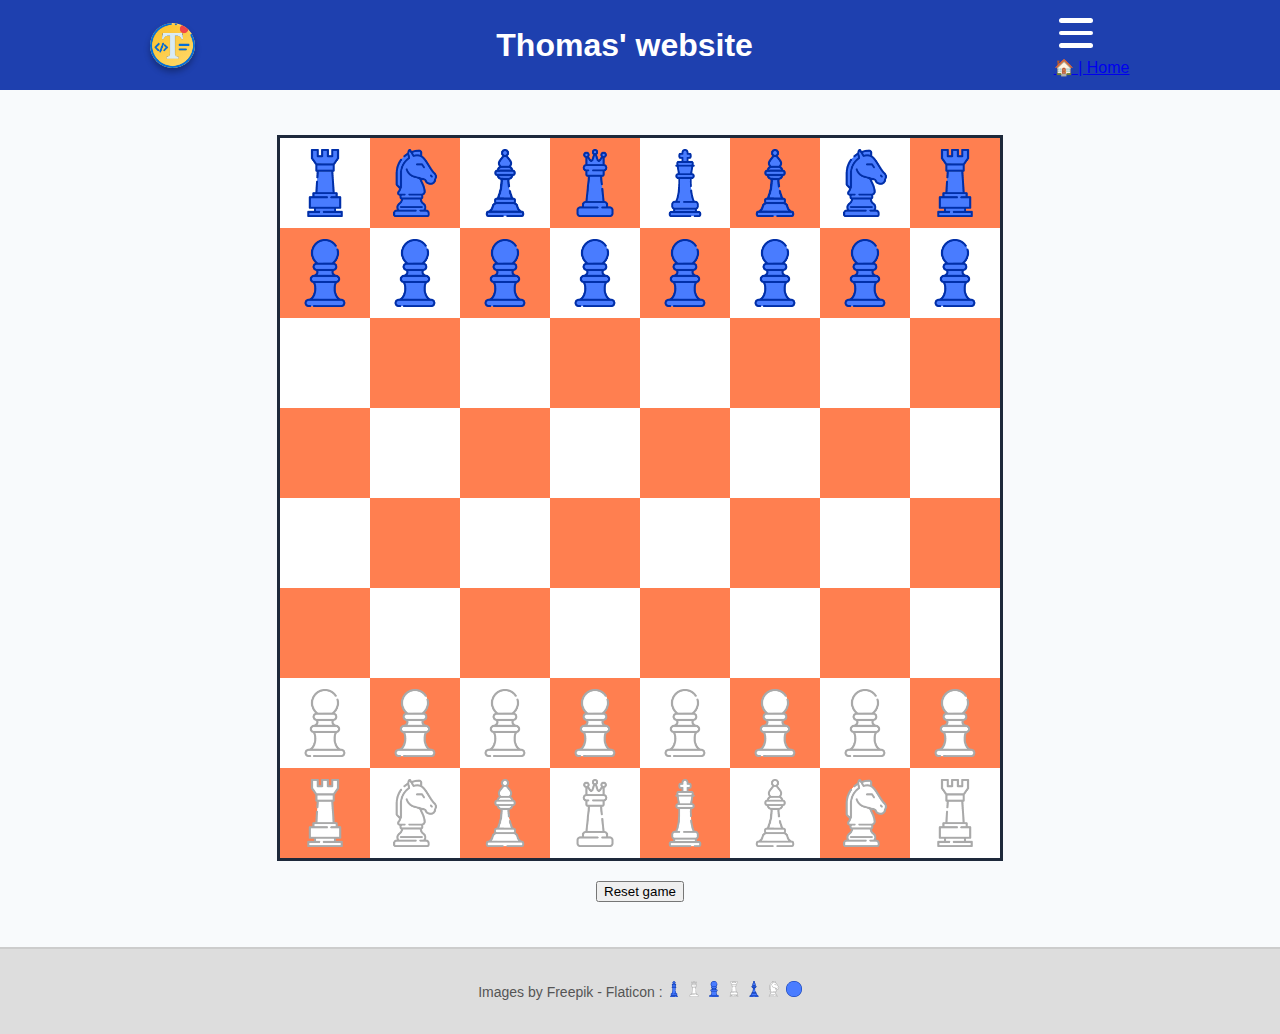
<file: Projects/Project-pages/Chess-Game/chess.html>
<!DOCTYPE html>
<html lang="en">

<head>
    <meta charset="UTF-8">
    <meta name="viewport" content="width=device-width, initial-scale=1.0">
    <link rel="stylesheet" href="../../../styles.css">
    </link>
    <link rel="stylesheet" href="styles.css">
    </link>
    <script src="script.js">    </script>
    <title>Chess</title>
</head>

<body>

    <header>
        <img src="../../../Media/Logo1.png" alt="" class="logo">

        <div></div>
        <h1 class="page-title">Thomas' website</h1>
        <div></div>
        <div class="menu-wrapper">
            <div class="menu">
                <div class="line"></div>
                <div class="line"></div>
                <div class="line"></div>
            </div>
            <div class="drop-down-menu">
                <a href="../../../index.html" target="_self">
                    <div><span class="target-icon">🏠 | </span><span class="target-name"> Home</span></div>
                </a>
                <div><span class="target-icon"></span><span class="target-name"></span></div>
                <div><span class="target-icon"></span><span class="target-name"> </span></div>
            </div>
        </div>
    </header>
    <main>
        <div class="board"></div>
        <div class="buttons">

            <button id="reset">Reset game</button>
        </div>
    </main>
    <footer>
        <div class="footer-links">
            <p>Images by Freepik - Flaticon : <a href="https://www.flaticon.com/free-icons/chess">
                    <img src="images/roi1.png" alt="king-icon" />
                </a><a href="https://www.flaticon.com/free-icons/chess">
                    <img src="images/dame2.png" alt="queen-icon" />
                </a><a href="https://www.flaticon.com/free-icons/pawn">
                    <img src="images/pion1.png" alt="pawn-icon" />
                </a><a href="https://www.flaticon.com/free-icons/rook">
                    <img src="images/tour2.png" alt="rook-icon" />
                </a><a href="https://www.flaticon.com/free-icons/chess">
                    <img src="images/fou1.png" alt="bishop-icon" />
                </a><a href="https://www.flaticon.com/free-icons/chess">
                    <img src="images/cavalier2.png" alt="knight-icon" />
                </a><a href="https://www.flaticon.com/free-icons/circle">
                    <img src="images/cible1.png" alt="target-icon" />
                </a></p>
        </div>
    </footer>

</body>

</html>
</file>
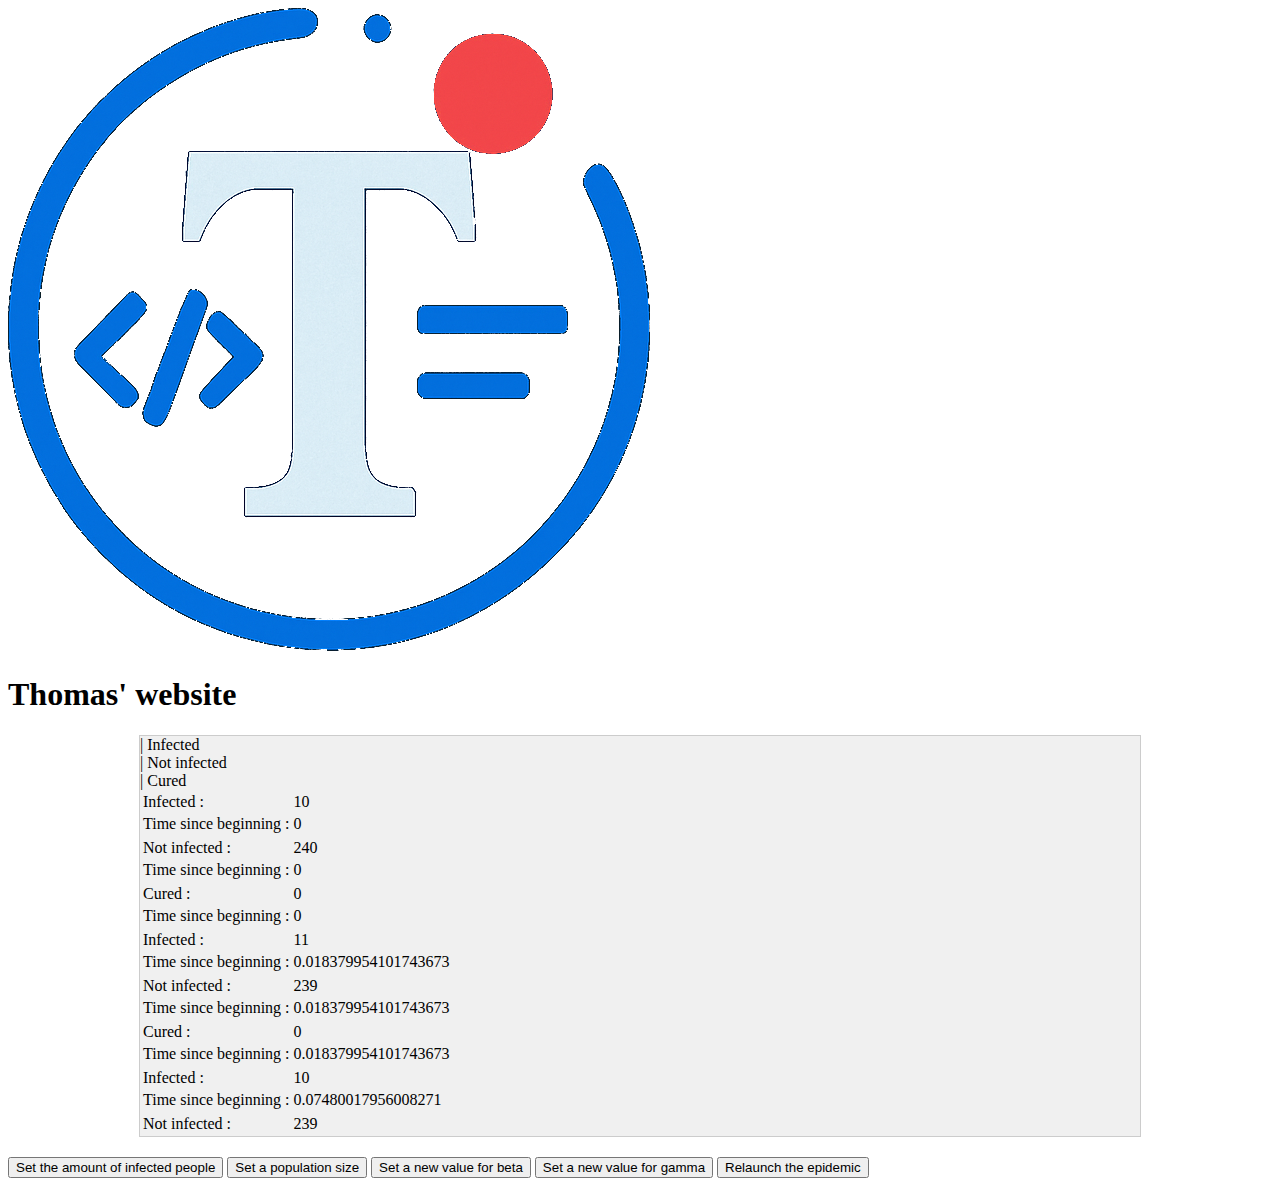
<file: Projects/Project-pages/Epidemic-simulation/epidemic-simulation.html>
<!DOCTYPE html>
<html lang="en">

<head>
    <meta charset="UTF-8">
    <meta name="viewport" content="width=device-width, initial-scale=1.0">
    <link rel="stylesheet" href="styles.css">
    <title>Simulation epidemie</title>
</head>

<body>

    <header>
        <img src="../../../Media/Logo1.png" alt="" class="logo">

        <div></div>
        <h1 class="page-title">Thomas' website</h1>
        <div></div>
        <div class="menu">
            <div class="line"></div>
            <div class="line"></div>
            <div class="line"></div>
        </div>
    </header>
    <main>
        <div id="graphe"></div>
        <div class="buttons">
            <button class="i">Set the amount of infected people</button>
            <button class="n">Set a population size</button>
            <button class="b">Set a new value for beta</button>
            <button class="g">Set a new value for gamma</button>
            <button class="r">Relaunch the epidemic</button>
        </div>
    </main>
    <script src="script.js"></script>
</body>

</html>
</file>
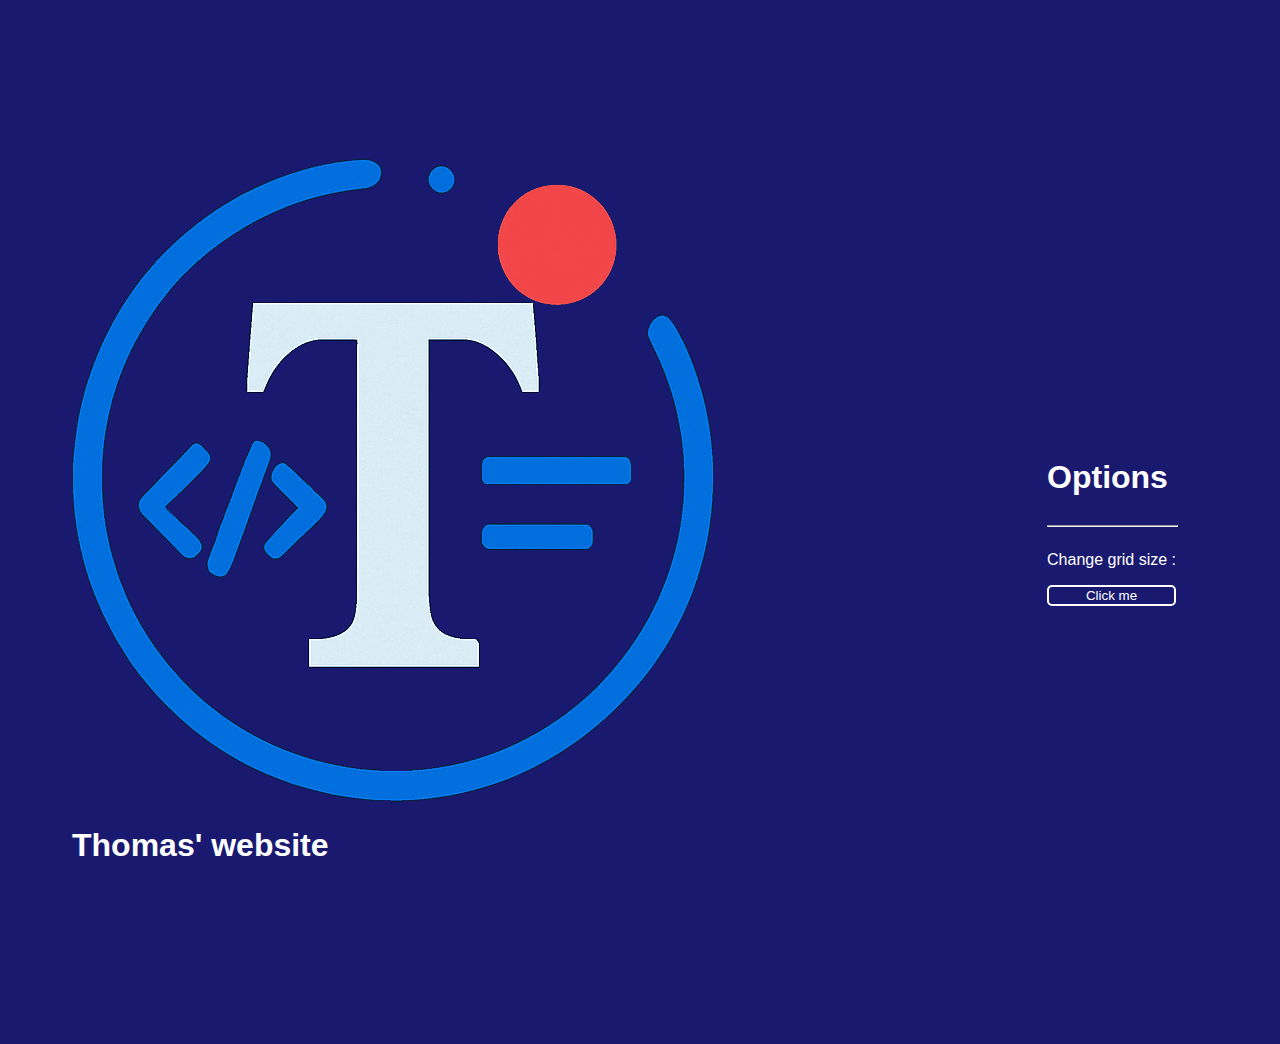
<file: Projects/Project-pages/Etch-a-sketch/etch-a-sketch.html>
<!DOCTYPE html>
<html lang="en">

<head>
    <meta charset="UTF-8">
    <meta name="viewport" content="width=device-width, initial-scale=1.0">
    <link href="styles.css" rel="stylesheet">
    <title>etch-a-sketch</title>
</head>

<body>
    <header>
        <img src="../../../Media/Logo1.png" alt="" class="logo">

        <div></div>
        <h1 class="page-title">Thomas' website</h1>
        <div></div>
        <div class="menu">
            <div class="line"></div>
            <div class="line"></div>
            <div class="line"></div>
        </div>
    </header>
    <main>
        <div class="header">
            <h1>Options</h1>
            <hr>
            <p>Change grid size :</p>
            <button>Click me</button>
        </div>
        <script src="script.js"></script>
    </main>
</body>

</html>
</file>
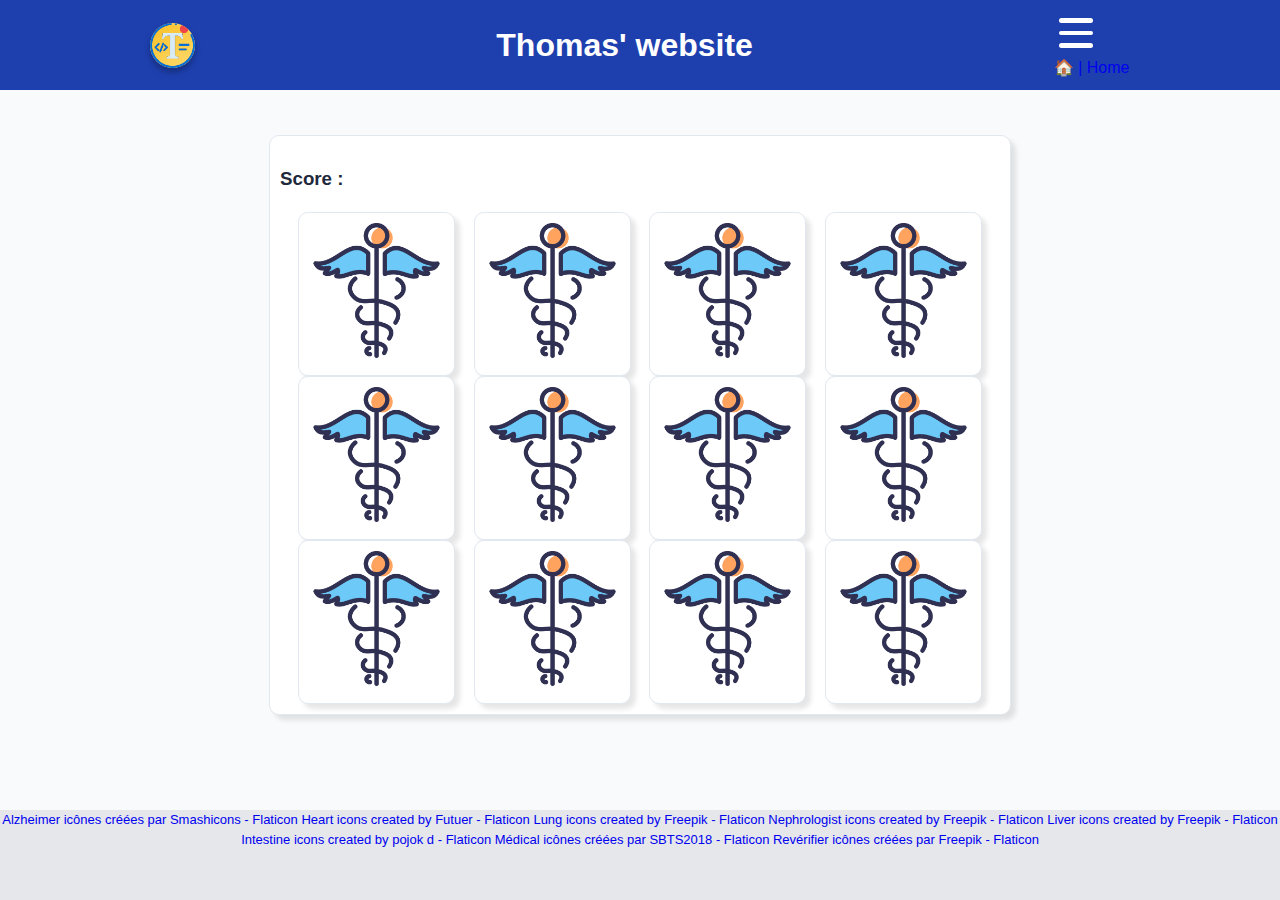
<file: Projects/Project-pages/Memory Game/memory.html>
<!DOCTYPE html>
<html lang="en">

<head>
    <meta charset="UTF-8">
    <meta name="viewport" content="width=device-width, initial-scale=1.0">
    <link rel="stylesheet" href="../../../styles.css">
    <link rel="stylesheet" href="styles.css">
    </link>
    <title>Document</title>
</head>

<body>
    <header>
        <img src="../../../Media/Logo1.png" alt="" class="logo">

        <div></div>
        <h1 class="page-title">Thomas' website</h1>
        <div></div>
        <div class="menu-wrapper">
            <div class="menu">
                <div class="line"></div>
                <div class="line"></div>
                <div class="line"></div>
            </div>
            <div class="drop-down-menu">
                <a href="../../../index.html" target="_self">
                    <div><span class="target-icon">🏠 | </span><span class="target-name"> Home</span></div>
                </a>
                <div><span class="target-icon"></span><span class="target-name"></span></div>
                <div><span class="target-icon"></span><span class="target-name"> </span></div>
            </div>
        </div>
    </header>
    <main>
        <div class="card">

            <h3>Score : <span id="result"></span></h3>
            <div class="grid"> </div>
        </div>
    </main>
    <footer>
        <div class="references">

            <a href="https://www.flaticon.com/fr/icones-gratuites/alzheimer" title="alzheimer icônes">Alzheimer icônes
                créées
                par Smashicons - Flaticon</a>
            <a href="https://www.flaticon.com/free-icons/heart" title="heart icons">Heart icons created by Futuer -
                Flaticon</a>
            <a href="https://www.flaticon.com/free-icons/lung" title="lung icons">Lung icons created by Freepik -
                Flaticon</a>
            <a href="https://www.flaticon.com/free-icons/nephrologist" title="nephrologist icons">Nephrologist icons
                created
                by
                Freepik - Flaticon</a>
            <a href="https://www.flaticon.com/free-icons/liver" title="liver icons">Liver icons created by Freepik -
                Flaticon</a>
            <a href="https://www.flaticon.com/free-icons/intestine" title="intestine icons">Intestine icons created by
                pojok
                d -
                Flaticon</a>
            <a href="https://www.flaticon.com/fr/icones-gratuites/medical" title="médical icônes">Médical icônes créées
                par
                SBTS2018 - Flaticon</a>
            <a href="https://www.flaticon.com/fr/icones-gratuites/reverifier" title="revérifier icônes">Revérifier
                icônes
                créées
                par Freepik - Flaticon</a>
        </div>
    </footer>
    <script src="script.js"></script>

</body>

</html>
</file>
<file: styles.css>
:root {
  --bg: #F8FAFC;
  --text-primary: #1E293B;
  --text-secondary: #64748B;
  --accent: #3B82F6;
  --accent-hover: #2563EB;
  --highlight: #FBBF24;

  --card-bg: #FFFFFF;
  --card-border: #E2E8F0;

  --header-bg: #1E40AF;
  --header-text: #FFFFFF;
  --header-link: #FBBF24;
  --header-link-hover: #FFE082;

  --footer-bg: #E5E7EB;
  --footer-text: #374151;
  --footer-link: #3B82F6;
  --footer-link-hover: #2563EB;
}
body{
    padding: 0;
    margin: 0;
    display: flex;
    flex-direction: column;
    justify-content: baseline;
    align-items: center;
    min-height: 100vh;
    font-family: 'Inter', 'Roboto', Arial, sans-serif;
    font-weight: 400;
    line-height: 1.5;

}


/*Header*/
header{
    background-color: var(--header-bg);
    color: var(--header-text);
    height: 10vh;
    width: 100vw;
    top: 0;
    left: 0;
    display: flex;
    flex-direction: row;
    justify-content: space-evenly;
    align-items: center;
}
.logo {
    width: 5vh;
    height: 5vh;
    border-radius: 50%;
    background: linear-gradient(145deg, var(--header-link), #ffdb70);
    box-shadow: 0 4px 6px rgba(0, 0, 0, 0.3), inset 0 1px 2px rgba(255, 255, 255, 0.3);
    
    display: flex;
    align-items: center;
    justify-content: center;

    font-family: 'Segoe UI', sans-serif;
    font-weight: 900;
    font-size: 2.5vh;
    color: var(--header-bg);
    text-shadow: 0 1px 2px rgba(0, 0, 0, 0.2);

    transition: transform 0.2s ease-in-out;
    cursor: default;
}
.logo:hover {
    transform: scale(1.1);
    box-shadow: 0 6px 10px rgba(0, 0, 0, 0.4);
}

.menu{
    height: 7.5vw;
    max-height: 5vh;
    width: 7.5vw;
    max-width: 5vh;
    border-radius: 5px;
    display: flex;
    flex-direction: column;
    justify-content: space-evenly;
    align-items: center;
}
.menu:hover{
    background-color: #213885;
}
.menu .line{
    height: 10%;
    width: 75%;
    background-color: var(--header-text);
    border-radius: 5px;
}


/*Main*/


main{
    background-color: var(--bg);
    color: var(--text-primary);
    width: 100vw;
    height: fit-content;
    display: flex;
    flex-direction: row;
    flex-wrap: wrap;
    justify-content: space-around;
    gap: 5vw;
    box-sizing: border-box;
    padding-top: 5vh;
    padding-bottom: 5vh;
}


/*Slide show*/
.slideshow{
    background-color: var(--card-bg);
    height: fit-content;
    width: 90vw;
    border-style: solid;
    border-color: var(--card-border);
    border-width: 1px;
    border-radius: 10px;
    box-shadow: 5px 5px 5px rgba(0, 0, 0, 0.1);
    box-sizing: border-box;
    padding: 10px;
}
.slideshow h1{
    text-align: center;
}
.project{
    display: none;
    width: 100%;
    height: 50vh;
    min-height: 35vw;
    overflow: hidden;
    position: relative;
    border-radius: 10px;
    border-style: solid;
    border-color: var(--card-border);
    border-width: 1px;
}
.project.active{
    display: block;
}
.project img{
    width: 100%;
    height: 100%;
    object-fit: cover;
    display: block;
}
.space{
    height: 5vh;
}
.caption{
    width: 100%;
    height: 20vh;
    color: var(--header-text);
    z-index: 2;
    position: absolute;
    left: 0;
    bottom: 0;
    display: flex;
    flex-direction: column;
    justify-content: baseline;
    align-items: center;
    background-image: linear-gradient(rgba(0,0,0,0),rgba(0,0,0,0.5),rgba(0,0,0,0.75),rgba(0,0,0,1));
}
.caption .description{
    flex: 1;
    width: 90%;
    text-align: center;
}

/*Cards*/
.card{
    background-color: var(--card-bg);
    height: 40vw;
    max-height: 40vh;
    width: 30vw;
    max-width: 40vh;
    border-style: solid;
    border-color: var(--card-border);
    border-width: 1px;
    border-radius: 10px;
    box-shadow: 5px 5px 5px rgba(0, 0, 0, 0.1);
    box-sizing: border-box;
    padding: 10px;
}
.card h1{
    font-size: large;
    height: fit-content;
    padding: 0;
    margin: 0;
    text-align: center;
}
.card .divider{
    width: 100%;
    height: 0;
    border-style: solid;
    border-color: var(--card-border);
    border-width: 1px;
}
/*Footer*/
.footer-container{
    flex: 1;
    display: flex;
    flex-direction: column;
}
.empty-div{
    flex: 1;
}
footer{
    bottom: 0;
    left: 0;
    background-color: var(--footer-bg);
    color: var(--footer-text);
    height: 10vh;
    width: 100vw;
}
</file>
<file: Projects/Project-pages/Chess-Game/styles.css>
.board {
    height: 80vh;
    max-height: 80vw;
    width: 80vh;
    max-width: 80vw;
    display: flex;
    flex-wrap: wrap;
    border-style: solid;
}

.board div {
    z-index: 1;
    display: flex;
    justify-content: center;
    align-items: center;
}

.board div img {
    height: 7.5vh;
    max-height: 7.5vw;
    width: 7.5vh;
    max-width: 7.5vw;
    z-index: 2;

}

.board div img.target {
    height: 5vh;
    max-height: 5vw;
    width: 5vh;
    max-width: 5vw;
    z-index: 3;
    position: absolute;
    opacity: 0.75;
}

body {
    display: flex;
    flex-direction: column;
    min-height: 100vh;
}

main {
    flex: 1;
    display: flex;
    flex-direction: column;
    justify-content: space-around;
    align-items: center;
    gap: 20px;
}

div.buttons {
    display: flex;
    justify-content: space-evenly;
    align-items: center;
}






/*footer*/
footer {
    background-color: #ddd;
    color: #555;
    padding: 20px;
    font-family: Arial, sans-serif;
    font-size: 14px;
    border-top: 2px solid #ccc;
    display: flex;
    flex-wrap: wrap;
    justify-content: center;
    align-items: center;
    gap: 15px;
    height: 5vh;
}

footer p {
    margin: 0;
    width: 100%;
    text-align: center;
    word-wrap: break-word;
    word-break: break-word;
    flex: 1 1 250px;
}

footer a {
    color: #99ccff;
    text-decoration: none;
    transition: color 0.2s ease;
}

footer a:hover {
    color: #ffffff;
    text-decoration: underline;
}

footer a img {
    height: 1rem;

}
</file>
<file: Projects/Project-pages/Epidemic-simulation/styles.css>
#graphe {
  position: relative;
  width: 1000px;
  height: 400px;
  background: #f0f0f0;
  border: 1px solid #ccc;
  margin: 20px auto;
  overflow: hidden;
}

.point {
  position: absolute;
  width: 4px;
  height: 4px;
  background: red;
  border-radius: 50%;
}
</file>
<file: Projects/Project-pages/Etch-a-sketch/styles.css>
body{
    font-family: 'Overpass', sans-serif;
    display:flex; 
    flex-direction: row;
    justify-content: space-between;
    align-items: center;
    flex-wrap: wrap;
    height: 100vh;
    padding: 5vw;
    background-color: midnightblue;
    color: white;
}
hr{
    width: 100%;
}
.header{
    height: 60vw;
    padding: 2.5vw;
    display: flex;
    flex-direction: column;
    justify-content: center;
    align-items: baseline;
    flex: 1 1 0;
    box-sizing: border-box;
    display: flex;
    flex-direction: column;
    justify-content: center;
    align-items: baseline;
}
button{
    background-color: midnightblue;
    border-style: solid;
    border-radius: 5px;
    border-color: white;
    color: white;
    width: 100%;
}
.container{
    height: 60vw;
    width: 60vw;
    display: flex;
    flex-direction: row;
    flex-wrap: wrap;
}

.gridBox{
    background-color: grey;
    border-style: solid;
    border-color: white;
    border-width: 1px;
    box-sizing: border-box;
}

.activated{
    border-style: solid;
    border-color: white;
    border-width: 1px;
    box-sizing: border-box;
}
</file>
<file: Projects/Project-pages/Memory Game/styles.css>
footer {
    bottom: 0;
    font-size: small;
}

main {
    min-height: 80vh;
}

.references {
    text-align: center;
}

a {
    text-decoration: none;
    height: fit-content;
}

img {
    width: 15vw;
    max-width: 15vh;
    height: 15vw;
    max-height: 15vh;
}

.grid {
    display: flex;
    justify-content: space-evenly;
    align-items: center;
    flex-wrap: wrap;
    width: 80vw;
    max-width: 80vh;
}

.grid div {
    padding: 10px;

}

.card {
    width: fit-content;
    height: fit-content;
    max-width: none;
    max-height: none;
}
</file>
